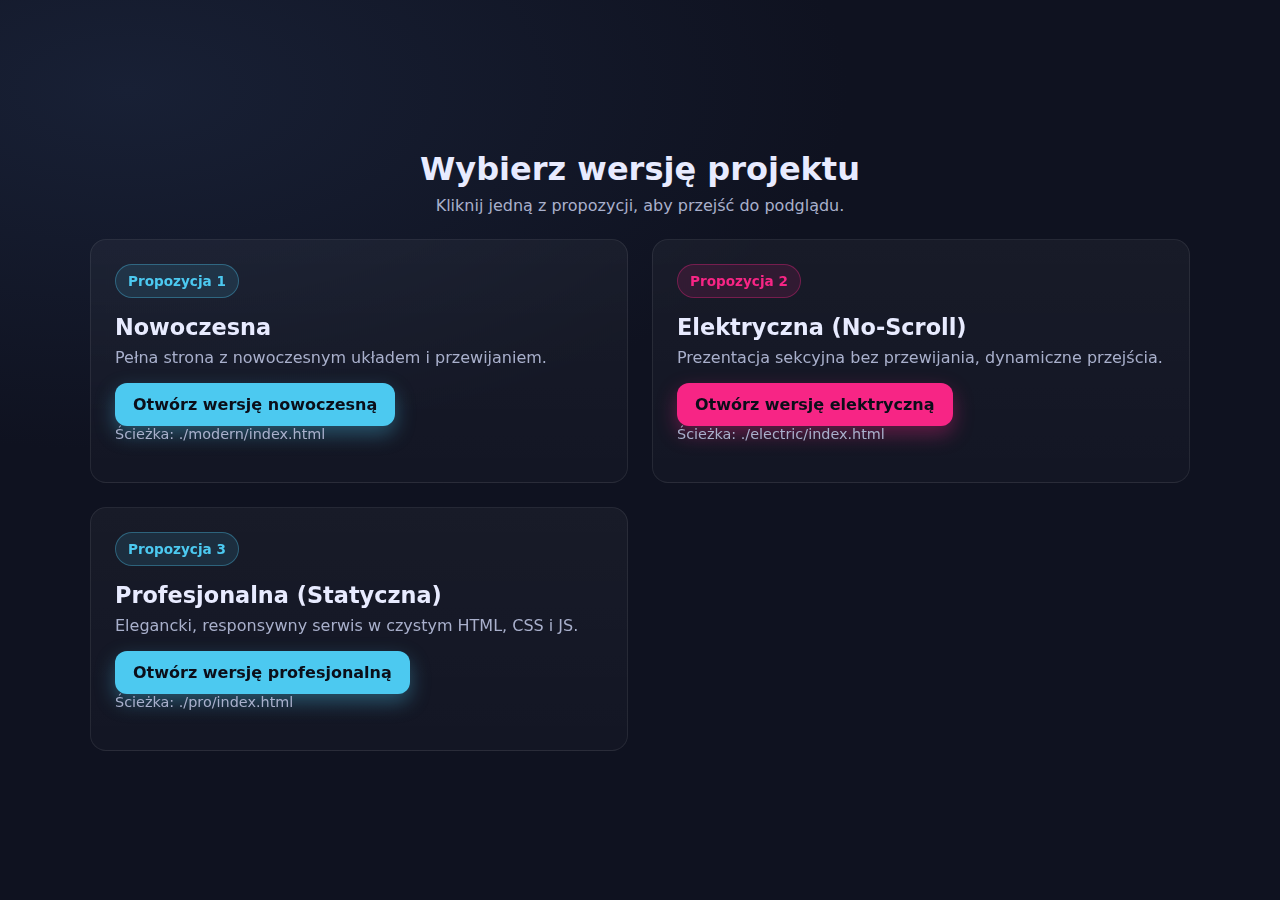
<file: index.html>
<!DOCTYPE html>
<html lang="pl">
<head>
  <meta charset="UTF-8" />
  <meta name="viewport" content="width=device-width, initial-scale=1" />
  <title>Wybór wersji projektu</title>
  <style>
    :root {
      --bg: #0f1220;
      --card: #171a2b;
      --accent: #4cc9f0;
      --accent-2: #f72585;
      --text: #e8ebff;
      --muted: #a9b0cc;
    }
    * { box-sizing: border-box; }
    html, body { height: 100%; }
    body {
      margin: 0;
      font-family: system-ui, -apple-system, Segoe UI, Roboto, Ubuntu, Cantarell, Noto Sans, Arial, "Apple Color Emoji", "Segoe UI Emoji";
      color: var(--text);
      background: radial-gradient(1200px 600px at 10% 10%, #182035 0%, var(--bg) 60%) no-repeat,
                  linear-gradient(180deg, #0b0e19 0%, var(--bg) 100%);
      display: grid;
      place-items: center;
      padding: 32px;
    }
    .container {
      width: 100%;
      max-width: 1100px;
      display: grid;
      gap: 24px;
    }
    .header {
      text-align: center;
    }
    .title { font-size: 2rem; margin: 0 0 8px; }
    .subtitle { color: var(--muted); margin: 0; }

    .grid {
      display: grid;
      grid-template-columns: repeat(2, minmax(0, 1fr));
      gap: 24px;
    }
    @media (max-width: 800px) {
      .grid { grid-template-columns: 1fr; }
    }

    .card {
      background: linear-gradient(180deg, rgba(255,255,255,0.04), rgba(255,255,255,0.02));
      border: 1px solid rgba(255,255,255,0.08);
      border-radius: 16px;
      padding: 24px;
      position: relative;
      overflow: hidden;
      backdrop-filter: blur(6px);
      transition: transform 200ms ease, box-shadow 200ms ease, border-color 200ms ease;
    }
    .card:hover {
      transform: translateY(-2px);
      box-shadow: 0 20px 40px rgba(0,0,0,0.35);
      border-color: rgba(255,255,255,0.14);
    }
    .badge {
      display: inline-flex;
      align-items: center;
      gap: 8px;
      padding: 8px 12px;
      border-radius: 999px;
      font-weight: 600;
      font-size: 0.85rem;
      background: rgba(76, 201, 240, 0.12);
      color: var(--accent);
      border: 1px solid rgba(76,201,240,0.35);
    }
    .badge.alt {
      background: rgba(247, 37, 133, 0.12);
      color: var(--accent-2);
      border-color: rgba(247,37,133,0.35);
    }
    .card h3 { margin: 16px 0 8px; font-size: 1.4rem; }
    .card p { margin: 0 0 16px; color: var(--muted); }

    .actions { display: flex; gap: 12px; flex-wrap: wrap; }
    .btn {
      appearance: none;
      border: none;
      text-decoration: none;
      cursor: pointer;
      padding: 12px 18px;
      border-radius: 12px;
      font-weight: 600;
      transition: transform 160ms ease, box-shadow 160ms ease, background 160ms ease;
      display: inline-flex;
      align-items: center;
      gap: 10px;
      color: #0b0e19;
      background: var(--accent);
      box-shadow: 0 8px 20px rgba(76, 201, 240, 0.35);
    }
    .btn:hover { transform: translateY(-1px); }
    .btn.secondary {
      background: var(--accent-2);
      box-shadow: 0 8px 20px rgba(247, 37, 133, 0.35);
    }
    .hint { font-size: 0.9rem; color: var(--muted); }
  </style>
</head>
<body>
  <main class="container">
    <div class="header">
      <h1 class="title">Wybierz wersję projektu</h1>
      <p class="subtitle">Kliknij jedną z propozycji, aby przejść do podglądu.</p>
    </div>

    <section class="grid">
      <article class="card">
        <span class="badge">Propozycja 1</span>
        <h3>Nowoczesna</h3>
        <p>Pełna strona z nowoczesnym układem i przewijaniem.</p>
        <div class="actions">
          <a class="btn" href="./modern/index.html">Otwórz wersję nowoczesną</a>
        </div>
        <p class="hint">Ścieżka: ./modern/index.html</p>
      </article>

      <article class="card">
        <span class="badge alt">Propozycja 2</span>
        <h3>Elektryczna (No-Scroll)</h3>
        <p>Prezentacja sekcyjna bez przewijania, dynamiczne przejścia.</p>
        <div class="actions">
          <a class="btn secondary" href="./electric/index.html">Otwórz wersję elektryczną</a>
        </div>
        <p class="hint">Ścieżka: ./electric/index.html</p>
      </article>

      <article class="card">
        <span class="badge">Propozycja 3</span>
        <h3>Profesjonalna (Statyczna)</h3>
        <p>Elegancki, responsywny serwis w czystym HTML, CSS i JS.</p>
        <div class="actions">
          <a class="btn" href="./pro/index.html">Otwórz wersję profesjonalną</a>
        </div>
        <p class="hint">Ścieżka: ./pro/index.html</p>
      </article>
    </section>
  </main>

  <script>
    document.addEventListener('keydown', (e) => {
      if (e.key === '1') window.location.href = './modern/index.html';
      if (e.key === '2') window.location.href = './electric/index.html';
      if (e.key === '3') window.location.href = './pro/index.html';
    });
  </script>
</body>
</html>
</file>
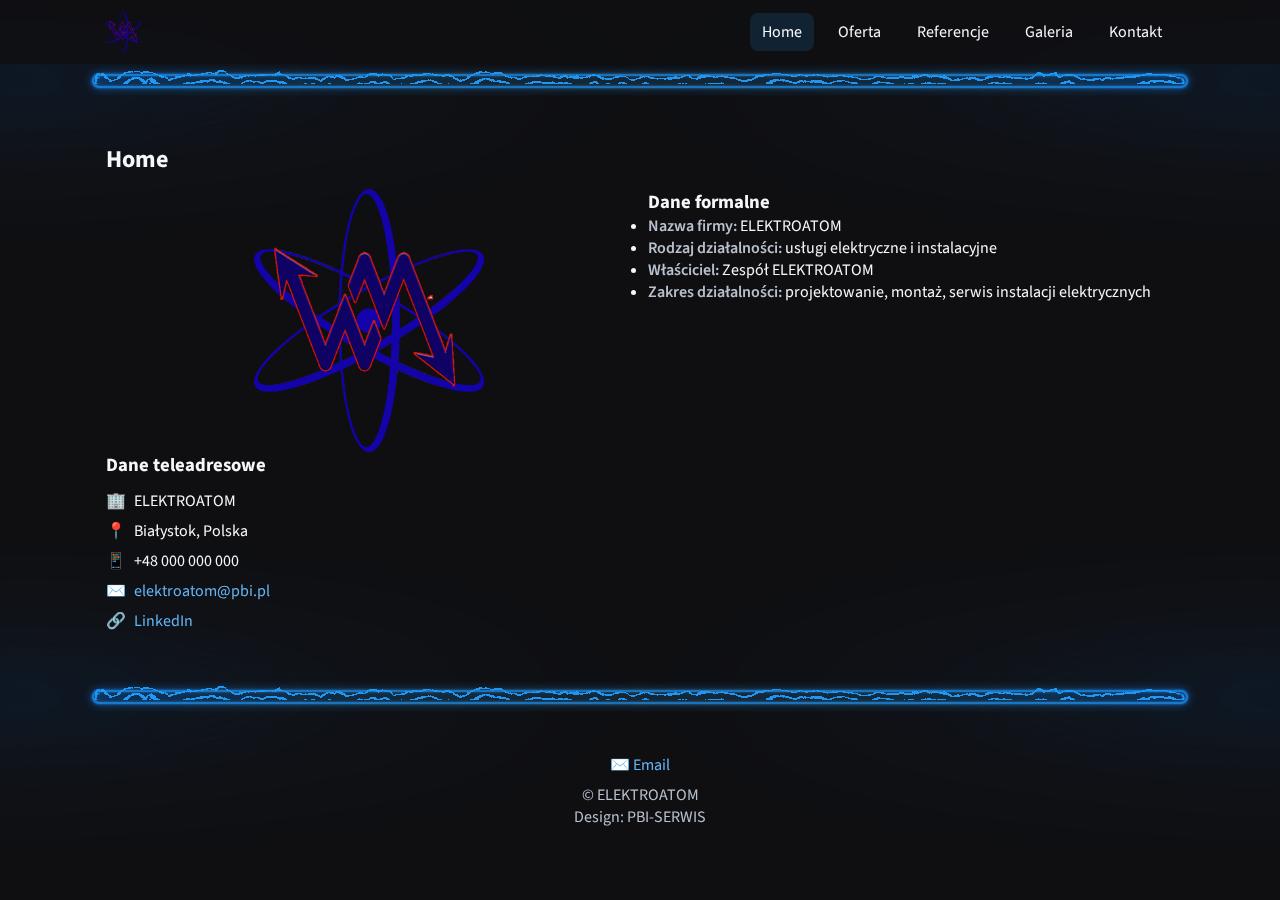
<file: electric/index.html>
<!DOCTYPE html>
<html lang="pl">
  <head>
    <meta charset="utf-8" />
    <meta name="viewport" content="width=device-width, initial-scale=1" />
    <title>ELEKTROATOM</title>
    <link rel="icon" href="zdjecia/ico/favicon.ico" />
    <link rel="preconnect" href="https://fonts.googleapis.com">
    <link rel="preconnect" href="https://fonts.gstatic.com" crossorigin>
    <link href="https://fonts.googleapis.com/css2?family=Source+Sans+Pro:wght@400;600;700&display=swap" rel="stylesheet">
    <link rel="stylesheet" href="template/style.css" />
    <link rel="stylesheet" href="assets/style.css" />
  </head>
  <body>
    <header id="header">
      <div class="inner">
        <img src="zdjecia/wm_ia_logo.png" alt="ELEKTROATOM" class="logo" />
        <nav class="nav">
          <a href="#home" class="nav-link active">Home</a>
          <a href="#oferta" class="nav-link">Oferta</a>
          <a href="#referencje" class="nav-link">Referencje</a>
          <a href="#galeria" class="nav-link">Galeria</a>
          <a href="#kontakt" class="nav-link">Kontakt</a>
        </nav>
      </div>
  </header>

    <!-- Cienka elektryczna linia pod nagłówkiem -->
    <div class="electric-line top">
      <svg class="svg-container" aria-hidden="true">
        <defs>
          <filter id="turbulent-displace-line" color-interpolation-filters="sRGB" x="-20%" y="-20%" width="140%" height="140%">
            <feTurbulence type="turbulence" baseFrequency="0.018" numOctaves="8" result="noise1" seed="1" />
            <feOffset in="noise1" dx="0" dy="0" result="offsetNoise1">
              <animate attributeName="dy" values="500; 0" dur="8s" repeatCount="indefinite" calcMode="linear" />
            </feOffset>
            <feTurbulence type="turbulence" baseFrequency="0.018" numOctaves="8" result="noise2" seed="1" />
            <feOffset in="noise2" dx="0" dy="0" result="offsetNoise2">
              <animate attributeName="dy" values="0; -500" dur="8s" repeatCount="indefinite" calcMode="linear" />
            </feOffset>
            <feTurbulence type="turbulence" baseFrequency="0.018" numOctaves="8" result="noise1" seed="2" />
            <feOffset in="noise1" dx="0" dy="0" result="offsetNoise3">
              <animate attributeName="dx" values="350; 0" dur="8s" repeatCount="indefinite" calcMode="linear" />
            </feOffset>
            <feTurbulence type="turbulence" baseFrequency="0.018" numOctaves="8" result="noise2" seed="2" />
            <feOffset in="noise2" dx="0" dy="0" result="offsetNoise4">
              <animate attributeName="dx" values="0; -350" dur="8s" repeatCount="indefinite" calcMode="linear" />
            </feOffset>
            <feComposite in="offsetNoise1" in2="offsetNoise2" result="part1" />
            <feComposite in="offsetNoise3" in2="offsetNoise4" result="part2" />
            <feBlend in="part1" in2="part2" mode="color-dodge" result="combinedNoise" />
            <feDisplacementMap in="SourceGraphic" in2="combinedNoise" scale="20" xChannelSelector="R" yChannelSelector="B" />
          </filter>
        </defs>
      </svg>
      <div class="card-container">
        <div class="inner-container">
          <div class="border-outer">
            <div class="main-card"></div>
          </div>
          <div class="glow-layer-1"></div>
          <div class="glow-layer-2"></div>
        </div>
        <div class="overlay-1"></div>
        <div class="overlay-2"></div>
        <div class="background-glow"></div>
      </div>
    </div>

    <main id="main">
      

      <section id="home" class="section active">
        <header class="major">
          <h2>Home</h2>
        </header>
        <div class="row two-col">
          <div>
            <img alt="ELEKTROATOM" src="zdjecia/wm_ia_logo.png" class="hero-image">
          </div>
          <div>
            <h3>Dane formalne</h3>
            <ul>
              <li><span class="label">Nazwa firmy:</span> ELEKTROATOM</li>
              <li><span class="label">Rodzaj działalności:</span> usługi elektryczne i instalacyjne</li>
              <li><span class="label">Właściciel:</span> Zespół ELEKTROATOM</li>
              <li><span class="label">Zakres działalności:</span> projektowanie, montaż, serwis instalacji elektrycznych</li>
            </ul>
          </div>
        </div>
        <div>
          <h3>Dane teleadresowe</h3>
          <ul class="labeled-icons">
            <li><span class="icon">🏢</span> ELEKTROATOM</li>
            <li><span class="icon">📍</span> Białystok, Polska</li>
            <li><span class="icon">📱</span> +48 000 000 000</li>
            <li><span class="icon">✉️</span> <a href="mailto:elektroatom@pbi.pl">elektroatom@pbi.pl</a></li>
            <li><span class="icon">🔗</span> <a href="#" target="_blank">LinkedIn</a></li>
          </ul>
        </div>
      </section>

      <section id="oferta" class="section">
        <header class="major">
          <h2>Oferta</h2>
        </header>
        <ul class="alt">
          <li>Instalacje elektryczne w budynkach mieszkalnych i komercyjnych.</li>
          <li>Modernizacje i audyty instalacji.</li>
          <li>Systemy zabezpieczeń i automatyka.</li>
          <li>Serwis i przeglądy okresowe.</li>
        </ul>
      </section>

      <section id="referencje" class="section">
        <header class="major">
          <h2>Referencje</h2>
        </header>
        <p>Wieloletnie doświadczenie oraz realizacje dla klientów indywidualnych i firm.</p>
      </section>

      <section id="galeria" class="section">
        <header class="major">
          <h2>Galeria</h2>
        </header>
        <div class="gallery-grid" id="galleryGrid">
          <!-- Zdjęcia zostaną wczytane dynamicznie z folderu „zdjecia” -->
        </div>
        <div class="lightbox" id="lightbox" aria-hidden="true">
          <button class="lightbox-close" id="lightboxClose" aria-label="Zamknij">×</button>
          <img id="lightboxImage" alt="Podgląd" />
        </div>
      </section>

      <section id="kontakt" class="section">
        <header class="major">
          <h2>Kontakt</h2>
        </header>
        <form class="contact-form" id="contactForm">
          <div class="form-row">
            <label for="name">Imię i nazwisko</label>
            <input type="text" id="name" name="name" required />
          </div>
          <div class="form-row">
            <label for="email">Email</label>
            <input type="email" id="email" name="email" required />
          </div>
          <div class="form-row">
            <label for="message">Wiadomość</label>
            <textarea id="message" name="message" rows="5" required></textarea>
          </div>
          <button type="submit" class="button">Wyślij</button>
          <p id="formStatus" class="form-status" role="status" aria-live="polite"></p>
        </form>
      </section>
    </main>

    <!-- Cienka elektryczna linia nad stopką -->
    <div class="electric-line bottom">
      <!-- reuse same filter id defined above -->
      <div class="card-container">
        <div class="inner-container">
          <div class="border-outer">
            <div class="main-card"></div>
          </div>
          <div class="glow-layer-1"></div>
          <div class="glow-layer-2"></div>
        </div>
        <div class="overlay-1"></div>
        <div class="overlay-2"></div>
        <div class="background-glow"></div>
      </div>
    </div>

    <footer id="footer">
      <div class="inner">
        <ul class="icons">
          <li><a href="#kontakt" class="icon">✉️ Email</a></li>
        </ul>
        <ul class="copyright">
          <li>&copy; ELEKTROATOM</li>
          <li>Design: PBI-SERWIS</li>
        </ul>
      </div>
    </footer>

    <script src="assets/script.js"></script>
  </body>
 </html>
</file>
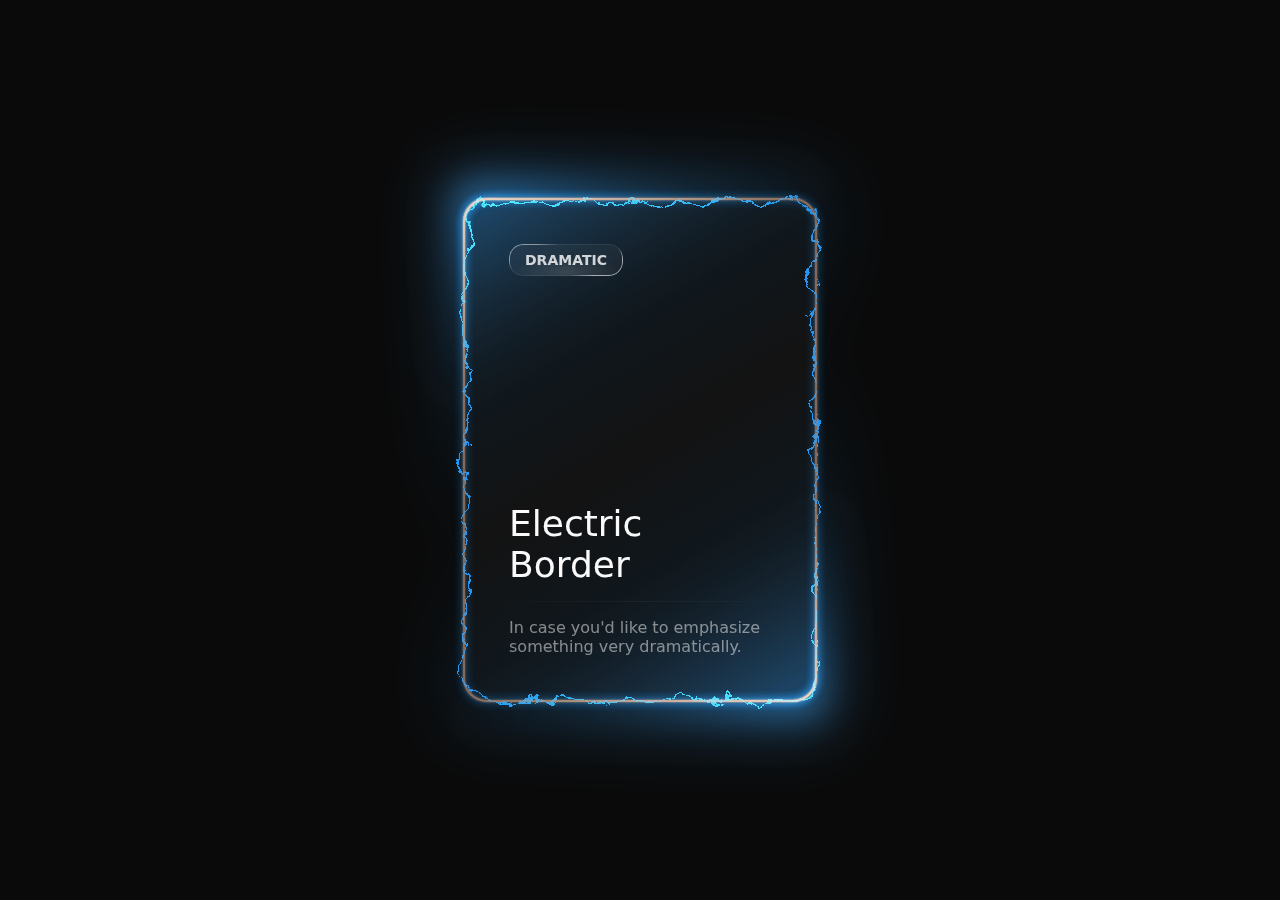
<file: electric/template/index.html>
<!DOCTYPE html>
<html lang="en">

  <head>
    <meta charset="UTF-8">
    <title>Electric Border</title>
    <link rel="stylesheet" href="./style.css">

  </head>
    
  <body>
  <main class="main-container">
  <svg class="svg-container">
    <defs>
      <filter id="turbulent-displace" colorInterpolationFilters="sRGB" x="-20%" y="-20%" width="140%" height="140%">
        <feTurbulence type="turbulence" baseFrequency="0.02" numOctaves="10" result="noise1" seed="1" />
        <feOffset in="noise1" dx="0" dy="0" result="offsetNoise1">
          <animate attributeName="dy" values="700; 0" dur="6s" repeatCount="indefinite" calcMode="linear" />
        </feOffset>

        <feTurbulence type="turbulence" baseFrequency="0.02" numOctaves="10" result="noise2" seed="1" />
        <feOffset in="noise2" dx="0" dy="0" result="offsetNoise2">
          <animate attributeName="dy" values="0; -700" dur="6s" repeatCount="indefinite" calcMode="linear" />
        </feOffset>

        <feTurbulence type="turbulence" baseFrequency="0.02" numOctaves="10" result="noise1" seed="2" />
        <feOffset in="noise1" dx="0" dy="0" result="offsetNoise3">
          <animate attributeName="dx" values="490; 0" dur="6s" repeatCount="indefinite" calcMode="linear" />
        </feOffset>

        <feTurbulence type="turbulence" baseFrequency="0.02" numOctaves="10" result="noise2" seed="2" />
        <feOffset in="noise2" dx="0" dy="0" result="offsetNoise4">
          <animate attributeName="dx" values="0; -490" dur="6s" repeatCount="indefinite" calcMode="linear" />
        </feOffset>

        <feComposite in="offsetNoise1" in2="offsetNoise2" result="part1" />
        <feComposite in="offsetNoise3" in2="offsetNoise4" result="part2" />
        <feBlend in="part1" in2="part2" mode="color-dodge" result="combinedNoise" />

        <feDisplacementMap in="SourceGraphic" in2="combinedNoise" scale="30" xChannelSelector="R" yChannelSelector="B" />
      </filter>
    </defs>
  </svg>

  <div class="card-container">
    <div class="inner-container">
      <div class="border-outer">
        <div class="main-card"></div>
      </div>
      <div class="glow-layer-1"></div>
      <div class="glow-layer-2"></div>
    </div>

    <div class="overlay-1"></div>
    <div class="overlay-2"></div>
    <div class="background-glow"></div>

    <div class="content-container">
      <div class="content-top">
        <div class="scrollbar-glass">
          Dramatic
        </div>
        <p class="title">Electric Border</p>
      </div>

      <hr class="divider" />

      <div class="content-bottom">
        <p class="description">In case you'd like to emphasize something very dramatically.</p>
      </div>
    </div>
  </div>
</main>
    
  </body>
  
</html>
</file>
<file: electric/assets/style.css>
/* ELEKTROATOM – styl główny */
:root {
  --bg: #0f0f12;
  --fg: #f5f7fa;
  --muted: #b8c0cc;
  --accent: #2196f3; /* niebieski motyw */
}

* { box-sizing: border-box; }
html, body { min-height: 100%; }
body {
  margin: 0;
  font-family: 'Source Sans Pro', system-ui, -apple-system, sans-serif;
  color: var(--fg);
  background: var(--bg);
  /* Override template to allow scrolling */
  height: auto;
  overflow-y: auto;
}

/* Header */
#header {
  position: sticky;
  top: 0;
  z-index: 1000;
  background: rgba(15, 15, 18, 0.8);
  backdrop-filter: blur(8px);
}
#header .inner {
  display: flex;
  align-items: center;
  justify-content: space-between;
  padding: 0.75rem 1rem;
  max-width: 1100px;
  margin: 0 auto;
}
.logo { height: 40px; width: auto; }
.nav { display: flex; gap: 0.75rem; }
.nav-link {
  color: var(--fg);
  text-decoration: none;
  padding: 0.5rem 0.75rem;
  border-radius: 8px;
}
.nav-link:hover,
.nav-link.active { background: rgba(33, 150, 243, 0.15); }

/* Main */
#main { max-width: 1100px; margin: 0 auto; padding: 1rem; }
.section { display: none; padding: 1.5rem 0; }
.section.active { display: block; }
.hero { padding: 1rem 0; }
.major h2 { margin: 0 0 0.75rem; font-weight: 700; }

/* Hero image and two columns */
.two-col { display: grid; grid-template-columns: 1fr 1fr; gap: 1rem; }
.hero-image {
  width: 100%;
  height: auto;
  border-radius: 12px;
  max-width: 230px; /* jeszcze lekko większe logo w Home */
  display: block;
  margin: 0 auto;
}
.label { font-weight: 600; color: var(--muted); }
.labeled-icons { list-style: none; padding: 0; margin: 0.5rem 0 0; }
.labeled-icons li { display: flex; align-items: center; gap: 0.5rem; padding: 0.25rem 0; }

/* List alt */
.alt { list-style: none; padding: 0; margin: 0; }
.alt li { padding: 0.35rem 0; border-bottom: 1px dashed rgba(255,255,255,0.08); }
.alt li:last-child { border-bottom: 0; }

/* Gallery */
.gallery-grid {
  display: grid;
  grid-template-columns: repeat(auto-fill, minmax(220px, 1fr));
  gap: 0.75rem;
}
.gallery-grid img {
  width: 100%; height: 180px; object-fit: cover; border-radius: 10px;
  /* bez prostokątnej ramki */
  border: none;
  cursor: pointer;
}
.lightbox {
  position: fixed; inset: 0; display: none; place-items: center;
  background: rgba(0,0,0,0.7);
  z-index: 2000;
}
.lightbox img { max-width: 90vw; max-height: 80vh; border-radius: 12px; }
.lightbox.show { display: grid; }
.lightbox-close {
  position: absolute; top: 1rem; right: 1rem;
  background: rgba(33, 150, 243, 0.15);
  color: var(--fg);
  /* bez prostokątnej ramki */
  border: none;
  border-radius: 999px; width: 40px; height: 40px;
  font-size: 22px; cursor: pointer;
}

/* Form */
.contact-form { display: grid; gap: 0.75rem; max-width: 720px; }
.form-row { display: grid; gap: 0.35rem; }
input, textarea {
  background: rgba(255,255,255,0.06);
  color: var(--fg);
  /* bez prostokątnej ramki */
  border: none;
  border-radius: 8px;
  padding: 0.5rem 0.6rem;
}
input:focus, textarea:focus { outline: 2px solid rgba(33, 150, 243, 0.35); }
.button {
  align-self: start;
  background: var(--accent);
  color: #1b1b1f;
  border: none;
  border-radius: 8px;
  padding: 0.6rem 1rem;
  cursor: pointer;
  font-weight: 600;
}
.button:hover { filter: brightness(1.05); }
.form-status { margin-top: 0.35rem; color: var(--muted); }

/* Footer */
#footer { margin-top: 2rem; }
#footer .inner { max-width: 1100px; margin: 0 auto; padding: 1rem; text-align: center; }
#footer .icons { list-style: none; padding: 0; margin: 0 0 0.5rem; display: inline-flex; gap: 0.75rem; }
#footer .copyright { list-style: none; padding: 0; margin: 0; color: var(--muted); }

/* Responsive */
@media (max-width: 860px) {
  .two-col { grid-template-columns: 1fr; }
  .hero-image { max-width: 185px; }
}

/* Globalne hiperłącza – spójny wygląd, bez podkreślenia */
a, a:visited {
  color: #64b5f6;
  text-decoration: none;
}
a:hover, a:active {
  color: #90caf9;
  text-decoration: none;
}

/* Cienka elektryczna linia (spójny motyw) */
.electric-line {
  /* lokalny, niebieski motyw dla linii */
  --accent: #2196f3;
  --electric-border-color: #2196f3;
  max-width: 1100px;
  margin: 0.75rem auto;
}
.electric-line .card-container { border-radius: 12px; }
.electric-line .main-card {
  width: 100%;
  height: 10px; /* cienka, ale wyraźna */
  border-radius: 12px;
  border: 2px solid var(--accent);
  filter: url(#turbulent-displace-line);
}
.electric-line .glow-layer-1,
.electric-line .glow-layer-2,
.electric-line .overlay-1,
.electric-line .overlay-2,
.electric-line .background-glow { border-radius: 12px; }
.electric-line.top { margin-top: 0.5rem; }
.electric-line.bottom { margin-bottom: 0.5rem; }

/* Wymuszenie niebieskich obramowań i poświat tylko w liniowym komponencie */
.electric-line .border-outer { border-color: rgba(33, 150, 243, 0.5); }
.electric-line .glow-layer-1 { border-color: rgba(33, 150, 243, 0.6); }

/* Większy zasięg poświaty poza paskiem */
.electric-line .overlay-1,
.electric-line .overlay-2 {
  filter: blur(24px);
  transform: scale(1.25);
  /* delikatne niebieskie zabarwienie overlayu */
  background: linear-gradient(
    -30deg,
    rgba(33, 150, 243, 0.8),
    transparent 30%,
    transparent 70%,
    rgba(33, 150, 243, 0.8)
  );
}

.electric-line .background-glow {
  filter: blur(56px);
  transform: scale(1.35);
  opacity: 0.45;
  background: linear-gradient(
    -30deg,
    oklch(from var(--electric-border-color) l c h),
    transparent,
    var(--electric-border-color)
  );
}
</file>
<file: electric/template/style.css>
/* Reset and base styles */

/* CSS Variables */
:root {
  --electric-border-color: #2196f3;
  --electric-light-color: oklch(from var(--electric-border-color) l c h);
  --gradient-color: oklch(
    from var(--electric-border-color) 0.3 calc(c / 2) h / 0.4
  );
  --color-neutral-900: oklch(0.185 0 0);
}

* {
  margin: 0;
  padding: 0;
  box-sizing: border-box;
}

body {
  font-family: system-ui, -apple-system, sans-serif;
  background-color: oklch(0.145 0 0);
  color: oklch(0.985 0 0);
  height: 100vh;
  overflow: hidden;
}

/* Main container */
.main-container {
  display: flex;
  flex-direction: column;
  align-items: center;
  justify-content: center;
  height: 100vh;
}

/* SVG positioning */
.svg-container {
  position: absolute;
}

/* Card container */
.card-container {
  padding: 2px;
  border-radius: 24px;
  position: relative;
  background: linear-gradient(
      -30deg,
      var(--gradient-color),
      transparent,
      var(--gradient-color)
    ),
    linear-gradient(
      to bottom,
      var(--color-neutral-900),
      var(--color-neutral-900)
    );
}

/* Inner container */
.inner-container {
  position: relative;
}

/* Border layers */
.border-outer {
  border: 2px solid rgba(221, 132, 72, 0.5);
  border-radius: 24px;
  padding-right: 4px;
  padding-bottom: 4px;
}

.main-card {
  width: 350px;
  height: 500px;
  border-radius: 24px;
  border: 2px solid var(--electric-border-color);
  margin-top: -4px;
  margin-left: -4px;
  filter: url(#turbulent-displace);
}

/* Glow effects */
.glow-layer-1 {
  border: 2px solid rgba(221, 132, 72, 0.6);
  border-radius: 24px;
  width: 100%;
  height: 100%;
  position: absolute;
  top: 0;
  left: 0;
  right: 0;
  bottom: 0;
  filter: blur(1px);
}

.glow-layer-2 {
  border: 2px solid var(--electric-light-color);
  border-radius: 24px;
  width: 100%;
  height: 100%;
  position: absolute;
  top: 0;
  left: 0;
  right: 0;
  bottom: 0;
  filter: blur(4px);
}

/* Overlay effects */
.overlay-1 {
  position: absolute;
  width: 100%;
  height: 100%;
  top: 0;
  left: 0;
  right: 0;
  bottom: 0;
  border-radius: 24px;
  opacity: 1;
  mix-blend-mode: overlay;
  transform: scale(1.1);
  filter: blur(16px);
  background: linear-gradient(
    -30deg,
    white,
    transparent 30%,
    transparent 70%,
    white
  );
}

.overlay-2 {
  position: absolute;
  width: 100%;
  height: 100%;
  top: 0;
  left: 0;
  right: 0;
  bottom: 0;
  border-radius: 24px;
  opacity: 0.5;
  mix-blend-mode: overlay;
  transform: scale(1.1);
  filter: blur(16px);
  background: linear-gradient(
    -30deg,
    white,
    transparent 30%,
    transparent 70%,
    white
  );
}

/* Background glow */
.background-glow {
  position: absolute;
  width: 100%;
  height: 100%;
  top: 0;
  left: 0;
  right: 0;
  bottom: 0;
  border-radius: 24px;
  filter: blur(32px);
  transform: scale(1.1);
  opacity: 0.3;
  z-index: -1;
  background: linear-gradient(
    -30deg,
    var(--electric-light-color),
    transparent,
    var(--electric-border-color)
  );
}

/* Content container */
.content-container {
  position: absolute;
  top: 0;
  left: 0;
  right: 0;
  bottom: 0;
  width: 100%;
  height: 100%;
  display: flex;
  flex-direction: column;
}

/* Content sections */
.content-top {
  display: flex;
  flex-direction: column;
  padding: 48px;
  padding-bottom: 16px;
  height: 100%;
}

.content-bottom {
  display: flex;
  flex-direction: column;
  padding: 48px;
  padding-top: 16px;
}

/* Scrollbar glass component */
.scrollbar-glass {
  background: radial-gradient(
      47.2% 50% at 50.39% 88.37%,
      rgba(255, 255, 255, 0.12) 0%,
      rgba(255, 255, 255, 0) 100%
    ),
    rgba(255, 255, 255, 0.04);
  position: relative;
  transition: background 0.3s ease;
  border-radius: 14px;
  width: fit-content;
  height: fit-content;
  padding: 8px 16px;
  text-transform: uppercase;
  font-weight: bold;
  font-size: 14px;
  color: rgba(255, 255, 255, 0.8);
}

.scrollbar-glass:hover {
  background: radial-gradient(
      47.2% 50% at 50.39% 88.37%,
      rgba(255, 255, 255, 0.12) 0%,
      rgba(255, 255, 255, 0) 100%
    ),
    rgba(255, 255, 255, 0.08);
}

.scrollbar-glass::before {
  content: "";
  position: absolute;
  top: 0;
  left: 0;
  right: 0;
  bottom: 0;
  padding: 1px;
  background: linear-gradient(
    150deg,
    rgba(255, 255, 255, 0.48) 16.73%,
    rgba(255, 255, 255, 0.08) 30.2%,
    rgba(255, 255, 255, 0.08) 68.2%,
    rgba(255, 255, 255, 0.6) 81.89%
  );
  border-radius: inherit;
  mask: linear-gradient(#fff 0 0) content-box, linear-gradient(#fff 0 0);
  mask-composite: xor;
  -webkit-mask-composite: xor;
  pointer-events: none;
}

/* Typography */
.title {
  font-size: 36px;
  font-weight: 500;
  margin-top: auto;
}

.description {
  opacity: 0.5;
}

/* Divider */
.divider {
  margin-top: auto;
  border: none;
  height: 1px;
  background-color: currentColor;
  opacity: 0.1;
  mask-image: linear-gradient(to right, transparent, black, transparent);
  -webkit-mask-image: linear-gradient(
    to right,
    transparent,
    black,
    transparent
  );
}
</file>
